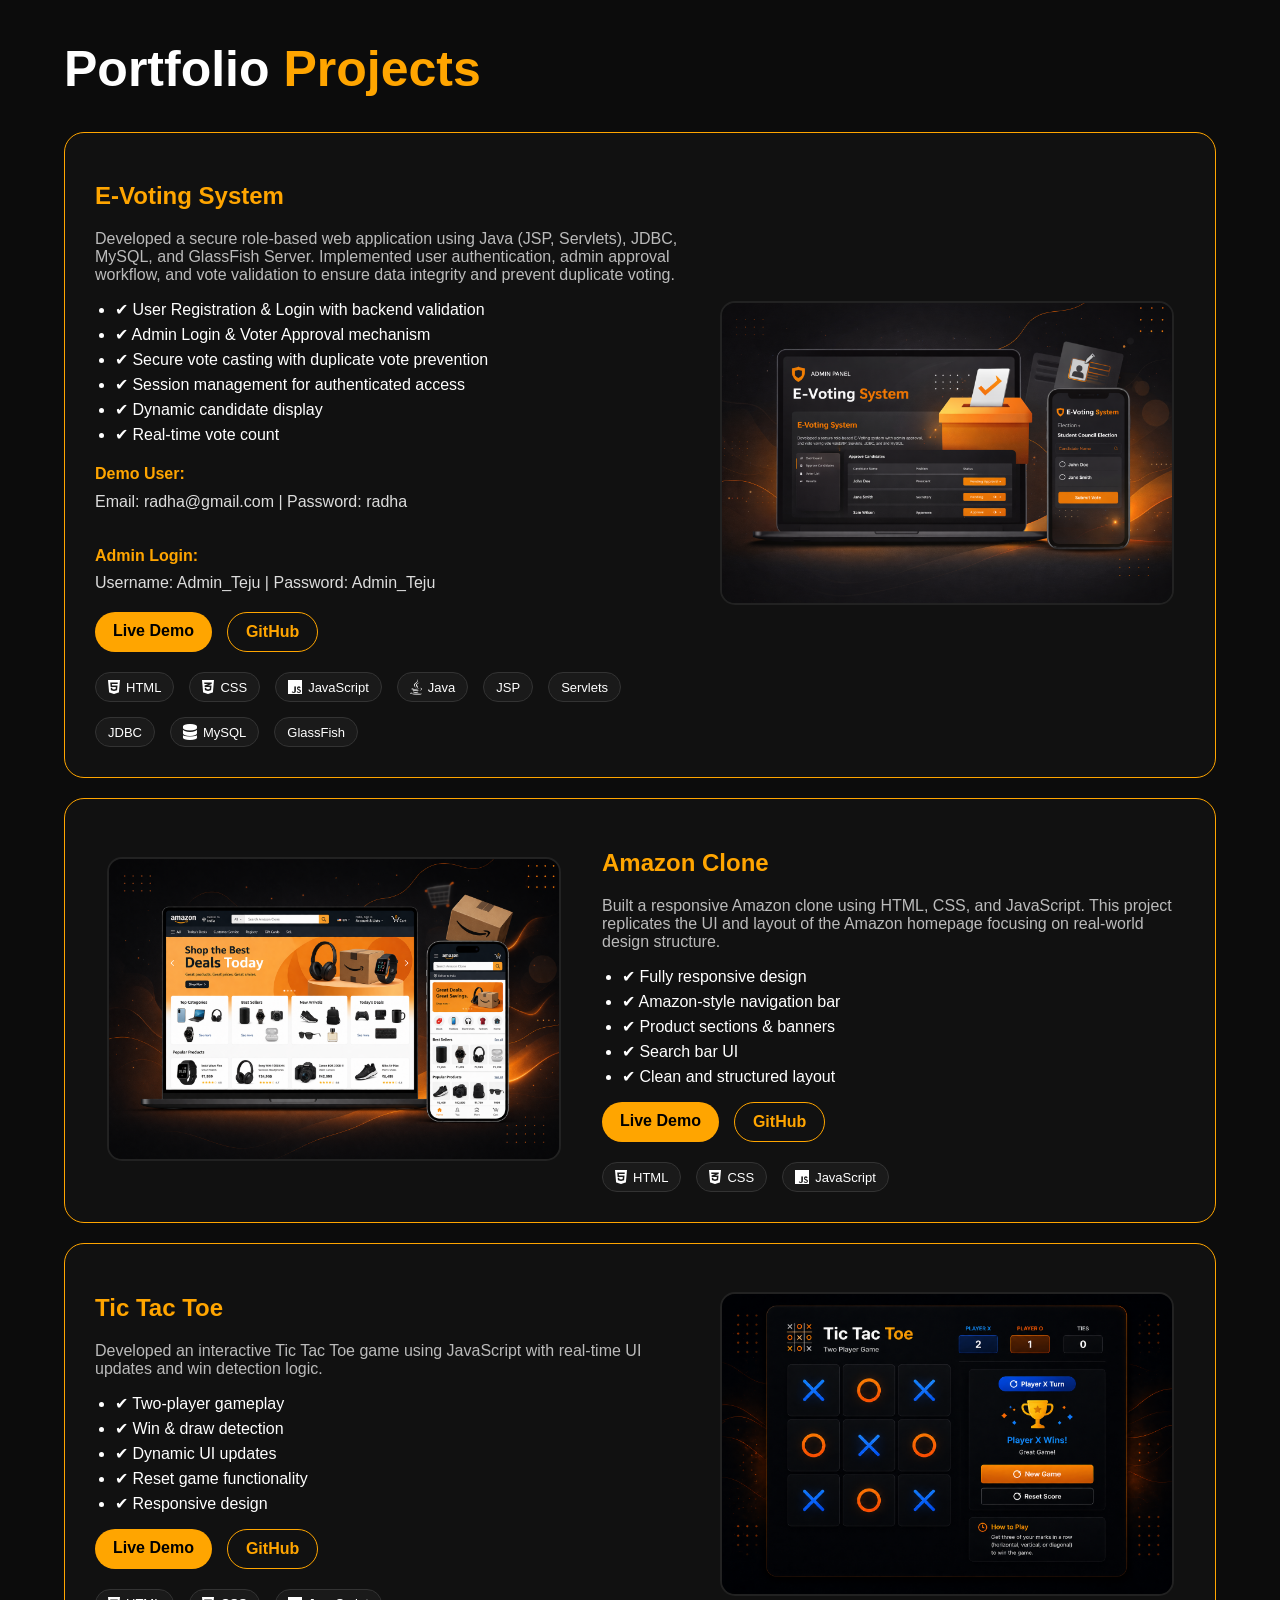
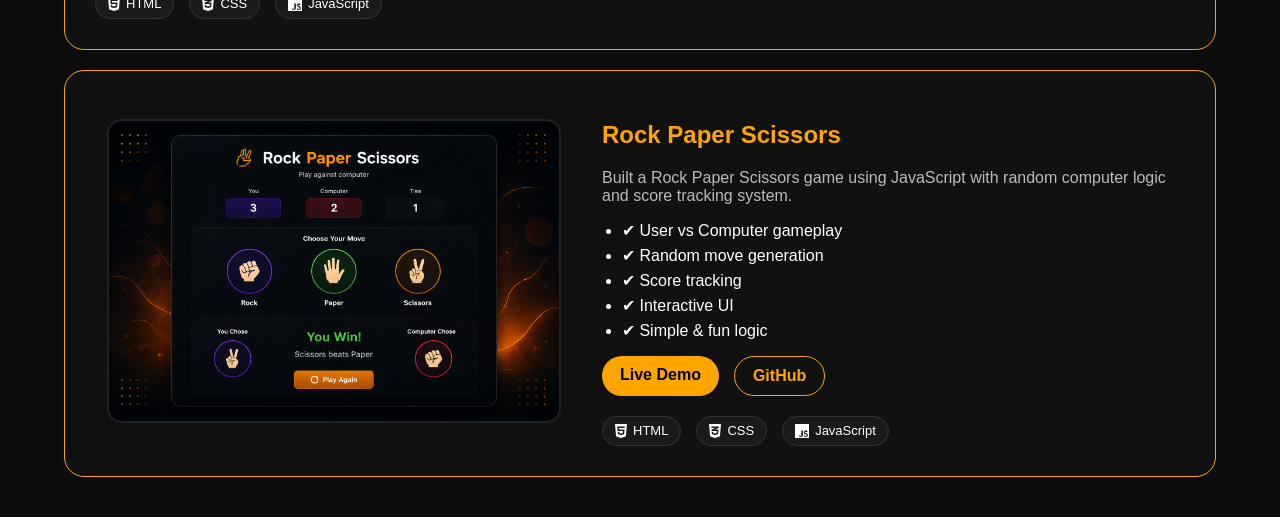
<file: Project.html>
<!DOCTYPE html>
<html lang="en">
<head>
    <title>Tejaswini</title>
    <link rel="stylesheet" href="https://cdnjs.cloudflare.com/ajax/libs/font-awesome/6.5.0/css/all.min.css">
    <meta name="viewport" content="width=device-width, initial-scale=1.0">
    <style>
        body {
            margin: 0;
            font-family: Arial;
            background: #0c0c0c;
            color: white;
        }

        /* MAIN */
        .main {
            width: 90%;
            margin: 40px auto;
        }

        /* TITLE */
        h1 {
            font-size: 50px;
        }

        h1 span {
            color: orange;
        }

        /* PROJECT CARD */
        .project-card {
            display: flex;
            justify-content: space-between;
            align-items: center;
            background: #111;
            border: 1px solid orange;
            border-radius: 20px;
            padding: 30px;
            margin-top: 20px;
            gap: 30px;
        }

        /* TEXT */
        .project-text {
            width: 55%;
        }

        .project-text h2 {
            color: orange;
        }

        .project-text p {
            color: #bbb;
        }

        .project-text ul {
            padding-left: 20px;
        }

        .project-text li {
            margin: 6px 0;
        }

        /* IMAGE */
        .project-img {
            width: 45%;
            text-align: center;
        }

        .project-img img {
            width: 100%;
            max-width: 450px;
            border-radius: 15px;
            border: 2px solid #222;
            transition: 0.3s;
        }

        /* HOVER EFFECT */
        .project-img img:hover {
            transform: scale(1.05);
        }

        /* BUTTONS */
        .project-buttons {
            margin-top: 15px;
            display: flex;
            gap: 15px;
        }

        .btn {
            padding: 10px 18px;
            border-radius: 25px;
            text-decoration: none;
            font-weight: bold;
            transition: 0.3s;
        }

        .btn.primary {
            background: orange;
            color: black;
        }

        .btn.secondary {
            border: 1px solid orange;
            color: orange;
        }

        .btn.secondary:hover {
            background: orange;
            color: black;
        }

        /* TECH STACK (FIXED CLEAN UI) */
        .tech-stack {
            margin-top: 20px;
            display: flex;
            gap: 15px;
            flex-wrap: wrap;
        }

        .tech-stack span {
            display: flex;
            align-items: center;
            gap: 6px;
            background: #1a1a1a;
            padding: 6px 12px;
            border-radius: 15px;
            font-size: 13px;
            border: 1px solid #333;
        }

        /* ICON SIZE */
        .tech-stack i {
            font-size: 16px;
        }

        /*📱 Tablet (≤ 992px) */
        @media (max-width: 992px) {

        .project-card {
            flex-direction: column;
            text-align: center;
        }

        .project-text,
        .project-img {
            width: 100%;
        }

        .project-text h2 {
            font-size: 22px;
        }

        .project-text p {
            font-size: 15px;
        }

        .project-buttons {
            justify-content: center;
            flex-wrap: wrap;
        }

        h1 {
            font-size: 36px;
            text-align: center;
        }
        }

        /*📱 Mobile (≤ 600px) */
        @media (max-width: 600px) {

        .main {
            width: 95%;
            margin: 20px auto;
        }

        h1 {
            font-size: 28px;
        }

        .project-card {
            padding: 20px;
            gap: 20px;
        }

        .project-text h2 {
            font-size: 20px;
        }

        .project-text p {
            font-size: 14px;
        }

        .project-text li {
            font-size: 14px;
        }

        .btn {
            width: 100%;
            text-align: center;
        }

        .project-buttons {
            flex-direction: column;
            gap: 10px;
        }

        .project-img img {
            max-width: 100%;
        }

        .tech-stack {
            justify-content: center;
        }

        .tech-stack span {
            font-size: 12px;
            padding: 5px 10px;
        }
        }
        
    </style>
</head>
<body>

    <div class="main">

        <h1>Portfolio <span>Projects</span></h1>

        <!-- PROJECT CARD -->
        <div class="project-card">

             <!-- LEFT -->
             <div class="project-text">

            
                <h2>E-Voting System</h2>

                <p>
                    Developed a secure role-based web application using Java (JSP, Servlets), JDBC, MySQL, and GlassFish Server. Implemented user authentication, admin approval workflow, and vote validation to ensure data integrity and prevent duplicate voting.
                </p>

                <ul>
                    <li>✔ User Registration & Login with backend validation</li>
                    <li>✔ Admin Login & Voter Approval mechanism</li>
                    <li>✔ Secure vote casting with duplicate vote prevention</li>
                    <li>✔ Session management for authenticated access</li>
                    <li>✔ Dynamic candidate display</li>
                    <li>✔ Real-time vote count</li>
                </ul>

                <!-- DEMO LOGIN -->
                <p style="margin-top:15px; color:#ddd; line-height:1.7;">
                    <strong style="color:orange;">Demo User:</strong><br>
                    Email: radha@gmail.com | Password: radha
                    <br><br>

                    <strong style="color:orange;">Admin Login:</strong><br>
                    Username: Admin_Teju | Password: Admin_Teju
                </p>

                <!-- BUTTONS -->
                <div class="project-buttons">
                    <a href="#" class="btn primary">Live Demo</a>
                    <a href="https://github.com/TejaswiniDeveloper/E-Voting-System" class="btn secondary">GitHub</a>
                </div>

                <!-- USED LANG -->
                <div class="tech-stack">
                    <span><i class="fa-brands fa-html5"></i> HTML</span>
                    <span><i class="fa-brands fa-css3-alt"></i> CSS</span>
                    <span><i class="fa-brands fa-js"></i> JavaScript</span>
                    <span><i class="fa-brands fa-java"></i> Java</span>
                    <span>JSP</span>
                    <span>Servlets</span>
                    <span>JDBC</span>
                    <span><i class="fa-solid fa-database"></i> MySQL</span>
                    <span>GlassFish</span>
                </div>

            </div>

            <!-- RIGHT IMAGE -->
            <div class="project-img">
                <img src="E-voting system.png" alt="">
            </div>
        </div>


        <!-- AMAZON CLONE PROJECT -->
        <div class="project-card reverse">

            <!-- IMAGE LEFT -->
            <div class="project-img">
                <img src="Amazon Clone.png" alt="Amazon Clone">
            </div>

            <!-- TEXT RIGHT -->
            <div class="project-text">

                <h2>Amazon Clone</h2>

                <p>
                    Built a responsive Amazon clone using HTML, CSS, and JavaScript.
                    This project replicates the UI and layout of the Amazon homepage
                    focusing on real-world design structure.
                </p>

                <ul>
                    <li>✔ Fully responsive design</li>
                    <li>✔ Amazon-style navigation bar</li>
                    <li>✔ Product sections & banners</li>
                    <li>✔ Search bar UI</li>
                    <li>✔ Clean and structured layout</li>
                </ul>

                <!-- BUTTONS -->
                <div class="project-buttons">
                    <!--<a href="https://amazon-clone-o9k6.onrender.com" class="btn primary">Live Demo</a>-->
                    <a href="https://amazon-clone-mu-brown.vercel.app/" class="btn primary">Live Demo</a>
                    <a href="https://github.com/TejaswiniDeveloper/Amazon-Clone" class="btn secondary">GitHub</a>
                </div>

                <!-- TECH STACK -->
                <div class="tech-stack">
                    <span><i class="fa-brands fa-html5"></i> HTML</span>
                    <span><i class="fa-brands fa-css3-alt"></i> CSS</span>
                    <span><i class="fa-brands fa-js"></i> JavaScript</span>
                </div>
            </div>
        </div>


        <!-- TIC TAC TOE PROJECT -->
        <div class="project-card">

            <!-- TEXT -->
            <div class="project-text">

                <h2>Tic Tac Toe</h2>

                <p>
                    Developed an interactive Tic Tac Toe game using JavaScript with real-time UI updates and win detection logic.
                </p>

                <ul>
                    <li>✔ Two-player gameplay</li>
                    <li>✔ Win & draw detection</li>
                    <li>✔ Dynamic UI updates</li>
                    <li>✔ Reset game functionality</li>
                    <li>✔ Responsive design</li>
                </ul>

                <!-- BUTTONS -->
                <div class="project-buttons">
                    <!-- <a href="https://tic-tac-toe-xb3n.onrender.com" class="btn primary">Live Demo</a> -->
                    <a href="https://tic-tac-toe-delta-sand.vercel.app/" class="btn primary">Live Demo</a>
                    <a href="https://github.com/TejaswiniDeveloper/Tic-Tac-Toe" class="btn secondary">GitHub</a>
                </div>

                <!-- TECH STACK -->
                <div class="tech-stack">
                    <span><i class="fa-brands fa-html5"></i> HTML</span>
                    <span><i class="fa-brands fa-css3-alt"></i> CSS</span>
                    <span><i class="fa-brands fa-js"></i> JavaScript</span>
                </div>
            </div>

            <!-- IMAGE -->
            <div class="project-img">
                <img src="Tic Tac Toe.png" alt="Tic Tac Toe">
            </div>
        </div>
        

        <!-- ROCK PAPER SCISSORS PROJECT -->
        <div class="project-card reverse">

            <!-- IMAGE -->
            <div class="project-img">
                <img src="Rock Paper Scissors.png" alt="Rock Paper Scissors">
            </div>

            <!-- TEXT -->
            <div class="project-text">

                <h2>Rock Paper Scissors</h2>

                <p>
                    Built a Rock Paper Scissors game using JavaScript with random computer logic and score tracking system.
                </p>

                <ul>
                    <li>✔ User vs Computer gameplay</li>
                    <li>✔ Random move generation</li>
                    <li>✔ Score tracking</li>
                    <li>✔ Interactive UI</li>
                    <li>✔ Simple & fun logic</li>
                </ul>

                <!-- BUTTONS -->
                <div class="project-buttons">
                    <!-- <a href="https://rock-paper-scissors-bvae.onrender.com" class="btn primary">Live Demo</a> -->
                    <a href="https://rock-paper-scissors-nine-murex.vercel.app/" class="btn primary">Live Demo</a>
                    <a href="https://github.com/TejaswiniDeveloper/Rock-Paper-Scissors" class="btn secondary">GitHub</a>
                </div>

                <!-- TECH STACK -->
                <div class="tech-stack">
                    <span><i class="fa-brands fa-html5"></i> HTML</span>
                    <span><i class="fa-brands fa-css3-alt"></i> CSS</span>
                    <span><i class="fa-brands fa-js"></i> JavaScript</span>
                </div>
            </div>
        </div>  
    </div>      

</body>
</html>
</file>
